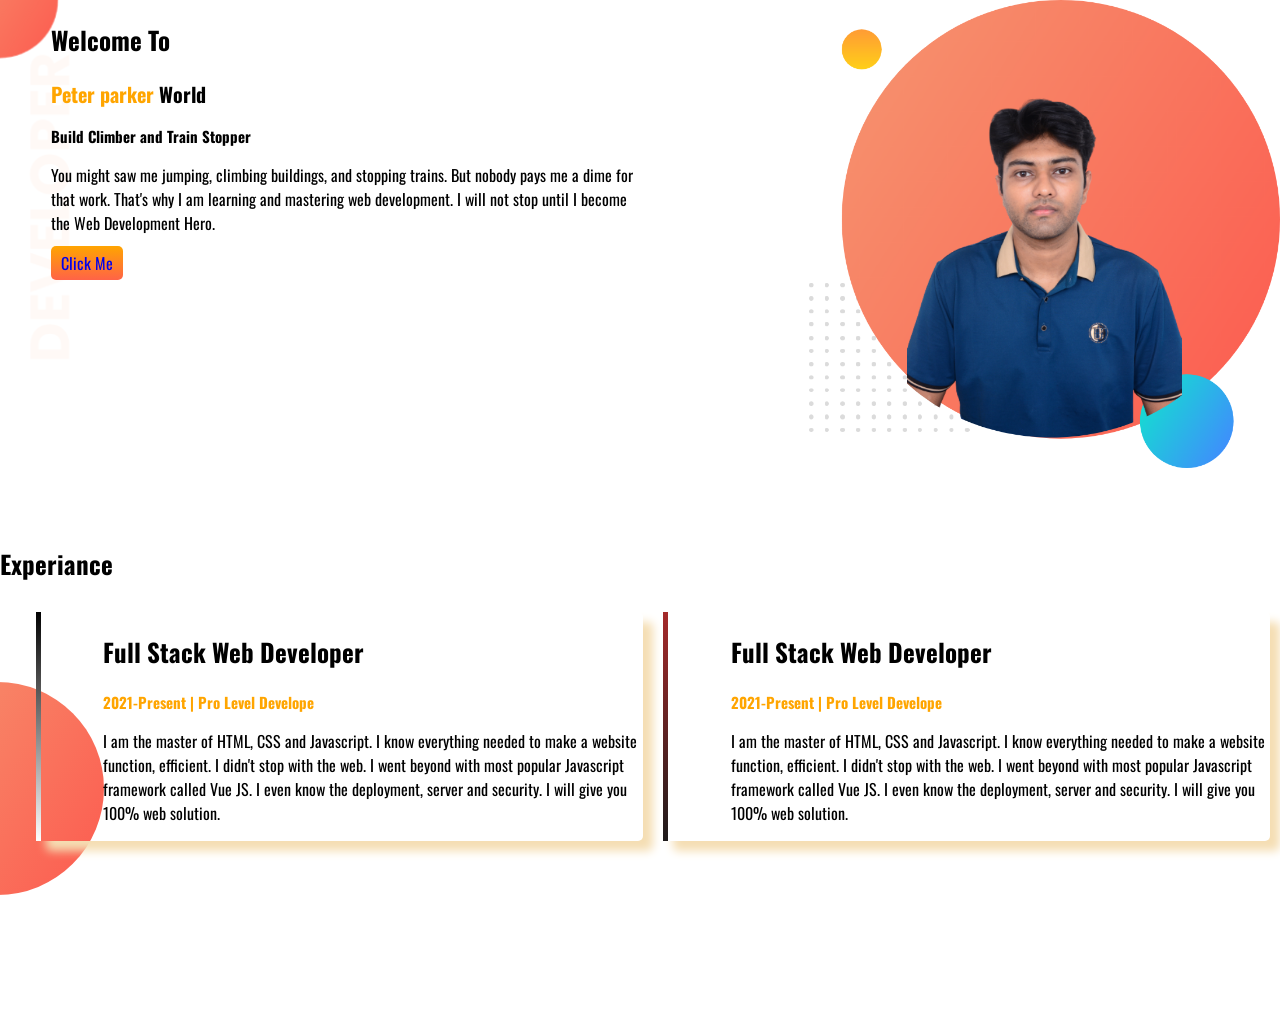
<file: index.html>
<!DOCTYPE html>
<html lang="en">

<head>
    <meta charset="UTF-8">
    <meta http-equiv="X-UA-Compatible" content="IE=edge">
    <meta name="viewport" content="width=device-width, initial-scale=1.0">
    <title>Again try</title>
    <link rel="preconnect" href="https://fonts.googleapis.com">
    <link rel="preconnect" href="https://fonts.gstatic.com" crossorigin>
    <link href="https://fonts.googleapis.com/css2?family=Oswald:wght@200;400&display=swap" rel="stylesheet">
    <link rel="stylesheet" href="again.css">
</head>

<body>
    <section class="first">
        <div class="div1">
            <h1>Welcome To</h1>
            <h2 class="peter">
                <span>Peter parker</span>
                World
            </h2>
            <h3>Build Climber and Train Stopper</h3>

            <p>You might saw me jumping, climbing buildings, and stopping trains. But nobody pays me a dime for that
                work. That's why I am learning and mastering web development. I will not stop until I become the Web
                Development Hero.</p>

            <a class="button" target="_blank" href="https://fast.com/#">Click Me</a>
        </div>

        <div class="div1">
            <img src="my-bg.png" alt="">
        </div>

    </section>

    <section class="third">

        <h1>Experiance</h1>
        <div class="third-one">
            <div class="third-two" id="again">
                <h1>Full Stack Web Developer</h1>

                <h3><span>2021-Present | Pro Level Develope</span></h3>

                <p>I am the master of HTML, CSS and Javascript. I know everything needed to make a website function,
                    efficient. I didn't stop with the web. I went beyond with most popular Javascript framework called
                    Vue
                    JS. I even know the deployment, server and security. I will give you 100% web solution.</p>

            </div>

            <div class=" third-two" id="again2">
                <h1>Full Stack Web Developer</h1>

                <h3><span>2021-Present | Pro Level Develope</span></h3>

                <p>I am the master of HTML, CSS and Javascript. I know everything needed to make a website function,
                    efficient. I didn't stop with the web. I went beyond with most popular Javascript framework called
                    Vue
                    JS. I even know the deployment, server and security. I will give you 100% web solution.</p>

            </div>

        </div>


    </section>
</body>

</html>
</file>
<file: again.css>
span {
    color: orange;
}

body {
    font-family: 'Oswald', sans-serif;

    margin: 0;
}

.div1 {
    padding-left: 4%;
    width: 50%;
    padding-bottom: 4%;
}

.div1 img {
    width: 80%;
    padding-left: 20%;
}

.first {

    display: flex;
    background-image: url(images/top-banner.png);
    background-repeat: no-repeat;



}

.first-image {
    width: 50%;
}

h1 {
    font-size: 25px;
}

h2 {
    font-size: 20px;
}

h3 {
    font-size: 15px;
}

.p {
    font-size: 8px;
}

.button {

    text-decoration: none;
    background-image: linear-gradient(orange, tomato);
    border-radius: 5px;
    padding: 5px 10px;
}

.third {
    background-image: url(images/exp-bg.png);
    background-repeat: no-repeat;
    background-position: left;
    padding-bottom: 10%;

}

.third-one {
    display: flex;
    padding-left: 2%;
    padding-bottom: 5%;



}

.third-two {

    width: 50%;
    padding-left: 5%;
    box-shadow: 10px 10px 10px wheat;
    border-radius: 5px;
    margin-top: 10px;
    margin-bottom: 0px;
    margin-left: 10px;
    margin-right: 10px;


}

#again {

    border-image: linear-gradient(black, white);
    border-image-slice: 1;
    border-left: 5px solid;
}

#again2 {

    border-image: linear-gradient(brown, rgb(30, 27, 27));
    border-image-slice: 1;
    border-left: 5px solid;
}
</file>
